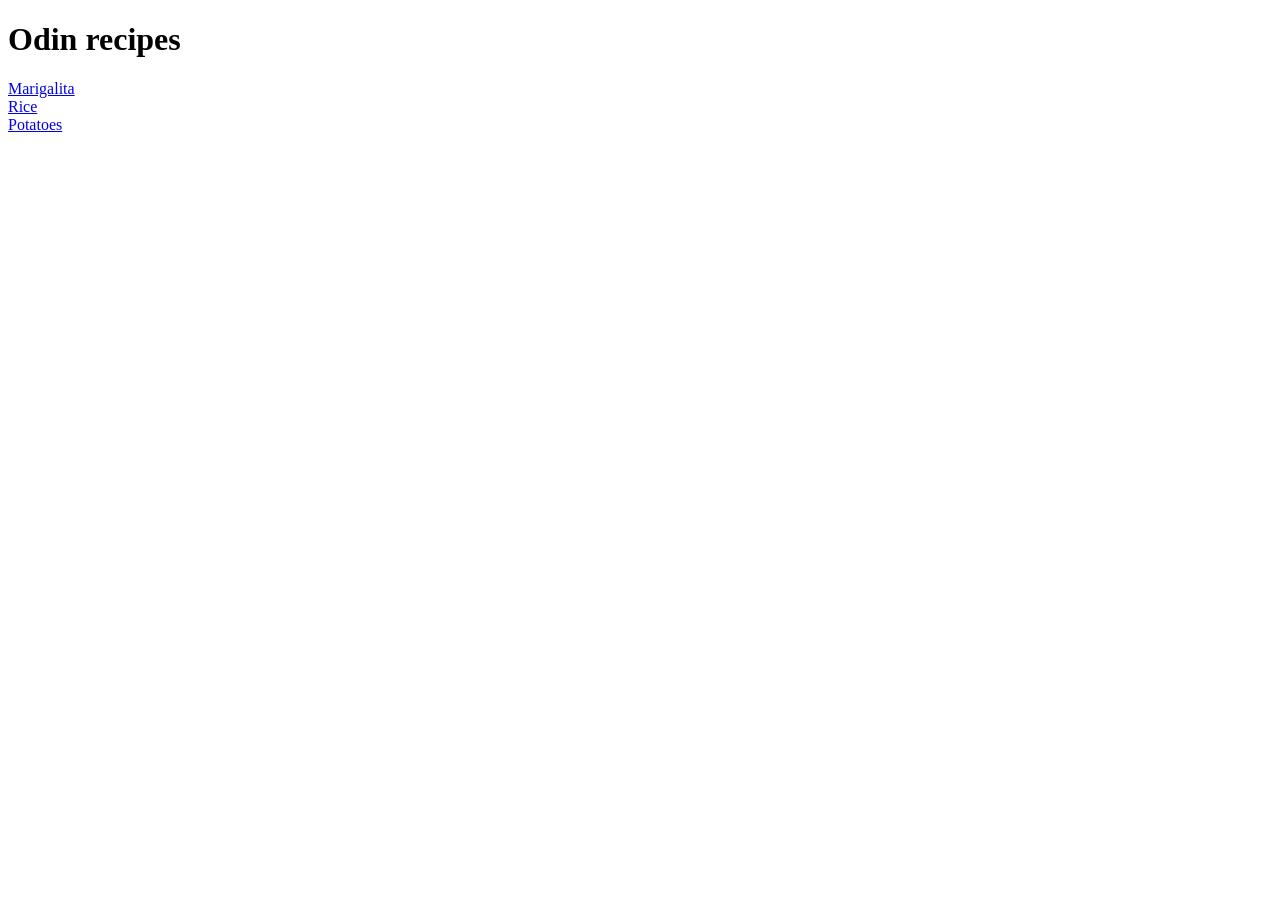
<file: index.html>
<!DOCTYPE html>
<html lang="en">
    <head>
        <title>home</title>
        <meta charset="UTF-8">

    </head>
    <body>
        <h1> Odin recipes</h1>
        <a href="./recipes/marigalita.html">Marigalita</a> <br>
        <a href="./recipes/rice.html">Rice</a> <br>
        <a href="./recipes/potatoes.html">Potatoes</a>

    </body>
</html>
</file>
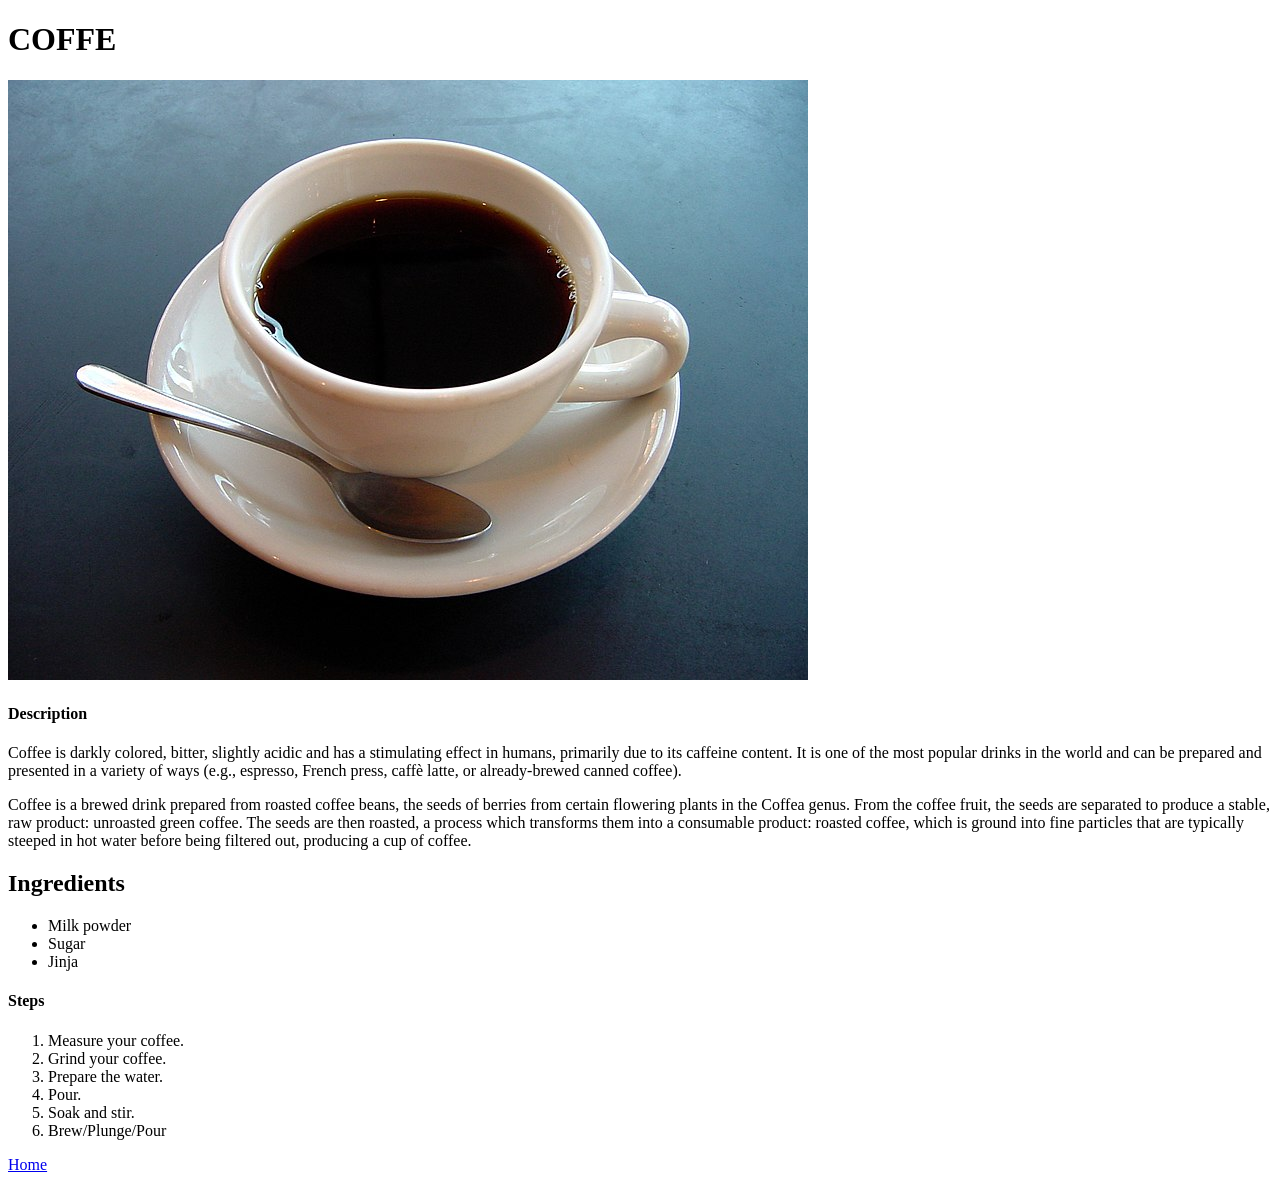
<file: recipes/coffe.html>
<!DOCTYPE html>
<html lang="en">
<head>
    <meta charset="UTF-8">
    <meta http-equiv="X-UA-Compatible" content="IE=edge">
    <meta name="viewport" content="width=device-width, initial-scale=1.0">
    <title>Coffe</title>
</head>
<body>
    <h1> COFFE </h1>
    
    <img src="../images/coffee.JPG">

   <h4>Description</h4>

   <p>
    Coffee is darkly colored, bitter, slightly acidic and has a stimulating effect in humans, 
    primarily due to its caffeine content. It is one of the most popular drinks in the world 
    and can be prepared and presented in a variety of ways (e.g., espresso, French press, caffè latte, 
    or already-brewed canned coffee).
   </p>
   <p>
    Coffee is a brewed drink prepared from roasted coffee beans, the seeds of berries from certain 
    flowering plants in the Coffea genus. From the coffee fruit, the seeds are separated to produce 
    a stable, raw product: unroasted green coffee. The seeds are then roasted, a process which transforms 
    them into a consumable product: roasted coffee, which is ground into fine particles that are typically 
    steeped in hot water before being filtered out, producing a cup of coffee.
   </p>

   <h2>Ingredients</h2>
   <ul>
       <li>Milk powder</li>
       <li>Sugar</li>
       <li>Jinja</li>
       </ul>

       <h4>Steps</h4>
       <ol>
           <li>Measure your coffee.</li>
           <li>Grind your coffee.</li>
           <li>Prepare the water.</li>
           <li>Pour.</li>
           <li>Soak and stir.</li>
           <li>Brew/Plunge/Pour</li>
       </ol>

       <a href="../index.html"> Home </a>

</body>
</html>
</file>
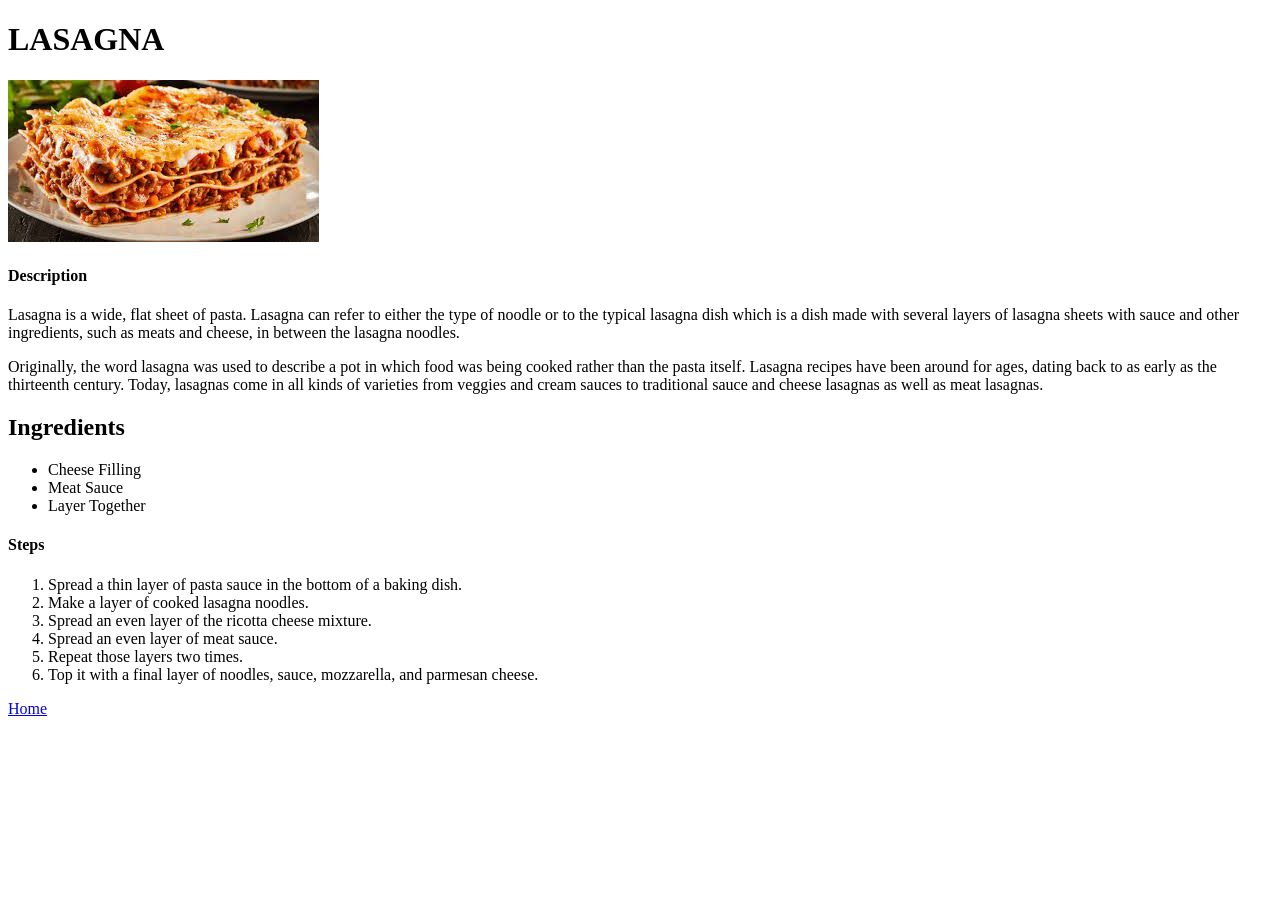
<file: recipes/lasagna.html>
<!DOCTYPE html>
<html lang="en">
<head>
    <meta charset="UTF-8">
    <meta http-equiv="X-UA-Compatible" content="IE=edge">
    <meta name="viewport" content="width=<device-width>, initial-scale=1.0">
    <title>Lasagna</title>
</head>
<body>
   <h1> LASAGNA </h1> 
   <img src="../images/lasagna.jpeg">

   <h4>Description</h4>

   <p>
    Lasagna is a wide, flat sheet of pasta. Lasagna can refer to either the type of noodle or to the typical lasagna
     dish which is a dish made with several layers of lasagna sheets with sauce and other ingredients, such as meats 
     and cheese, in between the lasagna noodles.
   </p>
   <p>
    Originally, the word lasagna was used to describe a pot in which food was being cooked rather than the pasta itself.  
    Lasagna recipes have been around for ages, dating back to as early as the thirteenth century.  
    Today, lasagnas come in all kinds of varieties from veggies and cream sauces to traditional sauce 
    and cheese lasagnas as well as meat lasagnas.
   </p>

   <h2>Ingredients</h2>
   <ul>
       <li>Cheese Filling</li>
       <li>Meat Sauce</li>
       <li>Layer Together</li>
       </ul>

       <h4>Steps</h4>
       <ol>
           <li>Spread a thin layer of pasta sauce in the bottom of a baking dish.</li>
           <li>Make a layer of cooked lasagna noodles.</li>
           <li>Spread an even layer of the ricotta cheese mixture.</li>
           <li>Spread an even layer of meat sauce.</li>
           <li>Repeat those layers two times.</li>
           <li>Top it with a final layer of noodles, sauce, mozzarella, and parmesan cheese.</li>
       </ol>

       <a href="../index.html"> Home </a>



</body>
</html>
</file>
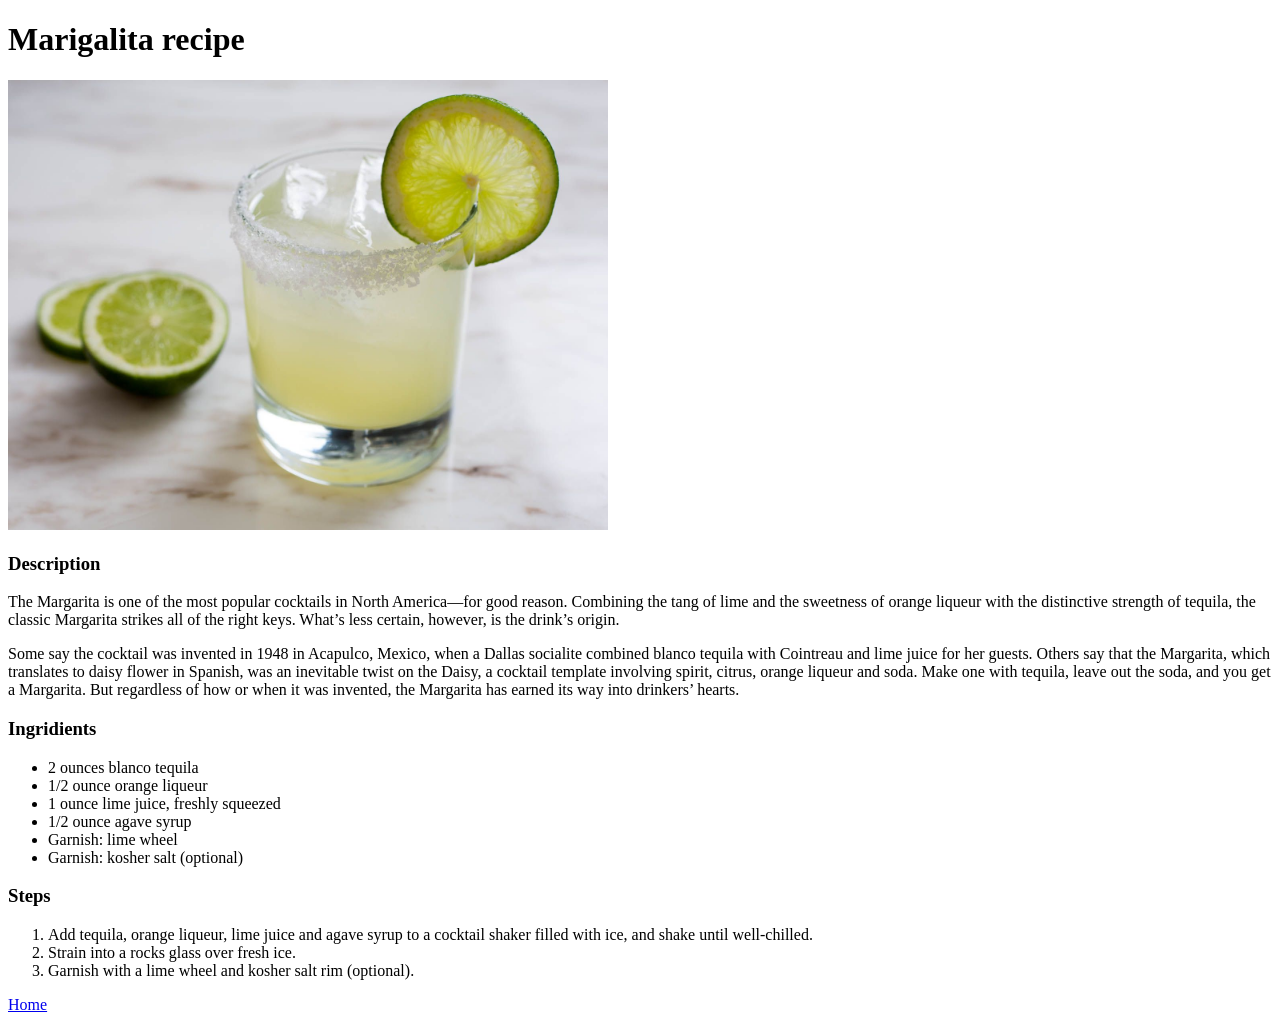
<file: recipes/marigalita.html>
<!DOCTYPE html>
<html lang="en">
<head>
    <meta charset="UTF-8">
    <meta http-equiv="X-UA-Compatible" content="IE=edge">
    <meta name="viewport" content="width=device-width, initial-scale=1.0">
    <title>Marigalita recipe</title>
</head>
<body>
    <h1>Marigalita recipe</h1>

    <img src="../images/marigalita.jpg" alt="Marigalita" width="600px" height="auto">

    <h3>Description</h3>

    <p>
        The Margarita is one of the most popular cocktails in North America—for good reason. 
        Combining the tang of lime and the sweetness of orange liqueur with the distinctive strength of tequila, 
        the classic Margarita strikes all of the right keys. What’s less certain, however, is the drink’s origin.
    </p>

    <p>
        Some say the cocktail was invented in 1948 in Acapulco, Mexico, when a Dallas socialite combined blanco 
        tequila with Cointreau and lime juice for her guests. Others say that the Margarita, which translates to 
        daisy flower in Spanish, was an inevitable twist on the Daisy, a cocktail template involving spirit, citrus, 
        orange liqueur and soda. Make one with tequila, leave out the soda, and you get a Margarita. But regardless of 
        how or when it was invented, the Margarita has earned its way into drinkers’ hearts.
    </p>

    <h3> Ingridients</h3>

    <ul>
        <li>2 ounces blanco tequila</li>
        <li>1/2 ounce orange liqueur</li>
        <li>1 ounce lime juice, freshly squeezed</li>    
        <li>1/2 ounce agave syrup</li>    
        <li>Garnish: lime wheel</li>    
        <li>Garnish: kosher salt (optional)</li>
    </ul>

    <h3>Steps</h3>

    <ol>
        <li>
            Add tequila, orange liqueur, lime juice and agave syrup to a cocktail shaker filled with ice, 
            and shake until well-chilled.
        </li>
        <li>Strain into a rocks glass over fresh ice.</li>
        <li>Garnish with a lime wheel and kosher salt rim (optional).</li>
    </ol>

    <a href="../index.html">Home</a>


</body>
</html>
</file>
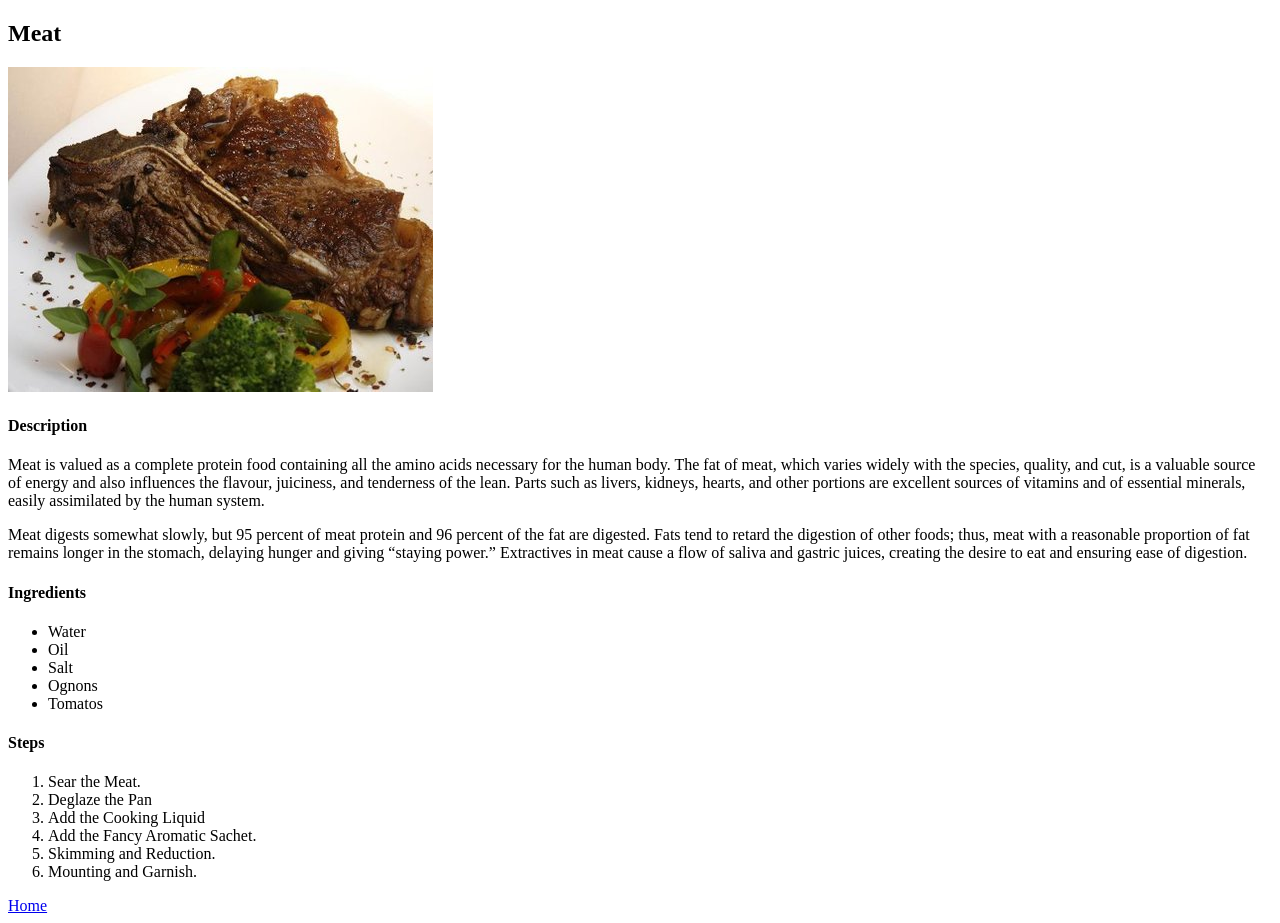
<file: recipes/meat.html>
<!DOCTYPE html>
<html lang="en">
<head>
    <meta charset="UTF-8">
    <meta http-equiv="X-UA-Compatible" content="IE=edge">
    <meta name="viewport" content="width=device-width, initial-scale=1.0">
    <title>Meat</title>
</head>
<body>
    <h2> Meat </h2>
    <img src="../images/meat.jpg">
    
   <h4>Description</h4>

   <p>
    Meat is valued as a complete protein food containing all the amino acids necessary 
    for the human body. The fat of meat, which varies widely with the species, quality, and cut, 
    is a valuable source of energy and also influences the flavour, juiciness, and tenderness of the lean. 
    Parts such as livers, kidneys, hearts, and other portions are excellent sources of vitamins and of essential minerals, 
    easily assimilated by the human system.
   </p>
   <p>
    Meat digests somewhat slowly, but 95 percent of meat protein and 96 percent of the fat are digested. 
    Fats tend to retard the digestion of other foods; thus, meat with a reasonable proportion of fat remains 
    longer in the stomach, delaying hunger and giving “staying power.” Extractives in meat cause a flow of 
    saliva and gastric juices, creating the desire to eat and ensuring ease of digestion.
   </p>

   <h4>Ingredients</h4>
   <ul>
       <li>Water</li>
       <li>Oil</li>
       <li>Salt</li>
       <li>Ognons</li>
       <li>Tomatos</li>
       </ul>

       <h4>Steps</h4>
       <ol>
           <li>Sear the Meat.</li>
           <li>Deglaze the Pan</li>
           <li>Add the Cooking Liquid </li>
           <li>Add the Fancy Aromatic Sachet.</li>
           <li>Skimming and Reduction. </li>
           <li>Mounting and Garnish.</li>
       </ol>

       <a href="../index.html"> Home </a>
</body>
</html>
</file>
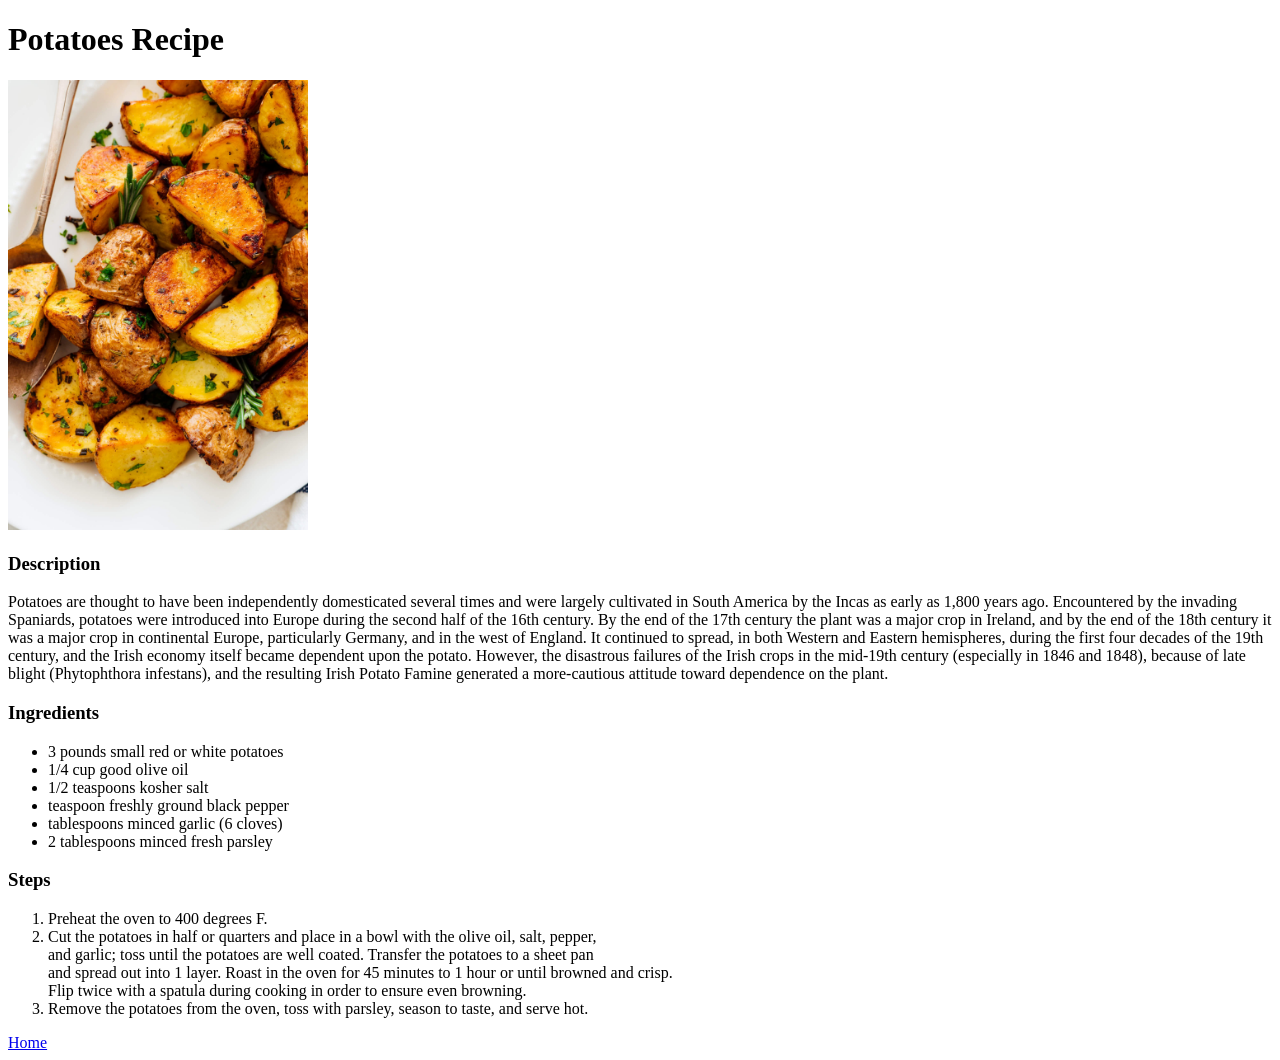
<file: recipes/potatoes.html>
<!DOCTYPE html>
<html lang="en">
<head>
    <meta charset="UTF-8">
    <meta http-equiv="X-UA-Compatible" content="IE=edge">
    <meta name="viewport" content="width=device-width, initial-scale=1.0">
    <title>Potatoes Recipe</title>
</head>
<body>
    <h1>Potatoes Recipe</h1>
    <img src="../images/potatoes.jpg" alt="Potatoes" width="300px" height="auto">

    <h3>Description</h3>

    <p>
        Potatoes are thought to have been independently domesticated several times and were 
        largely cultivated in South America by the Incas as early as 1,800 years ago. Encountered by 
        the invading Spaniards, potatoes were introduced into Europe during the second half of the 16th century. 
        By the end of the 17th century the plant was a major crop in Ireland, and by the end of the 18th century 
        it was a major crop in continental Europe, particularly Germany, and in the west of England. It continued 
        to spread, in both Western and Eastern hemispheres, during the first four decades of the 19th century, 
        and the Irish economy itself became dependent upon the potato. However, the disastrous failures of 
        the Irish crops in the mid-19th century (especially in 1846 and 1848), because of late 
        blight (Phytophthora infestans), and the resulting Irish Potato Famine generated a 
        more-cautious attitude toward dependence on the plant.
    </p>

    <h3>Ingredients</h3>

    <ul>
        <li> 3 pounds small red or white potatoes </li> 
        <li> 1/4 cup good olive oil </li> 
        <li> 1/2 teaspoons kosher salt </li> 
        <li> teaspoon freshly ground black pepper </li> 
        <li> tablespoons minced garlic (6 cloves) </li> 
        <li> 2 tablespoons minced fresh parsley </li> 
    </ul>

    <h3>Steps</h3>

    <ol>
        <li>Preheat the oven to 400 degrees F. </li>
        <li>Cut the potatoes in half or quarters and place in a bowl with the olive oil, salt, pepper, <br> 
            and garlic; toss until the potatoes are well coated. Transfer the potatoes to a sheet pan <br>
            and spread out into 1 layer. Roast in the oven for 45 minutes to 1 hour or until browned and crisp. <br>
            Flip twice with a spatula during cooking in order to ensure even browning.
        </li>   

        <li>Remove the potatoes from the oven, toss with parsley, season to taste, and serve hot.</li>
    </ol>
    <a href="../index.html">Home</a>
</body>
</html>
</file>
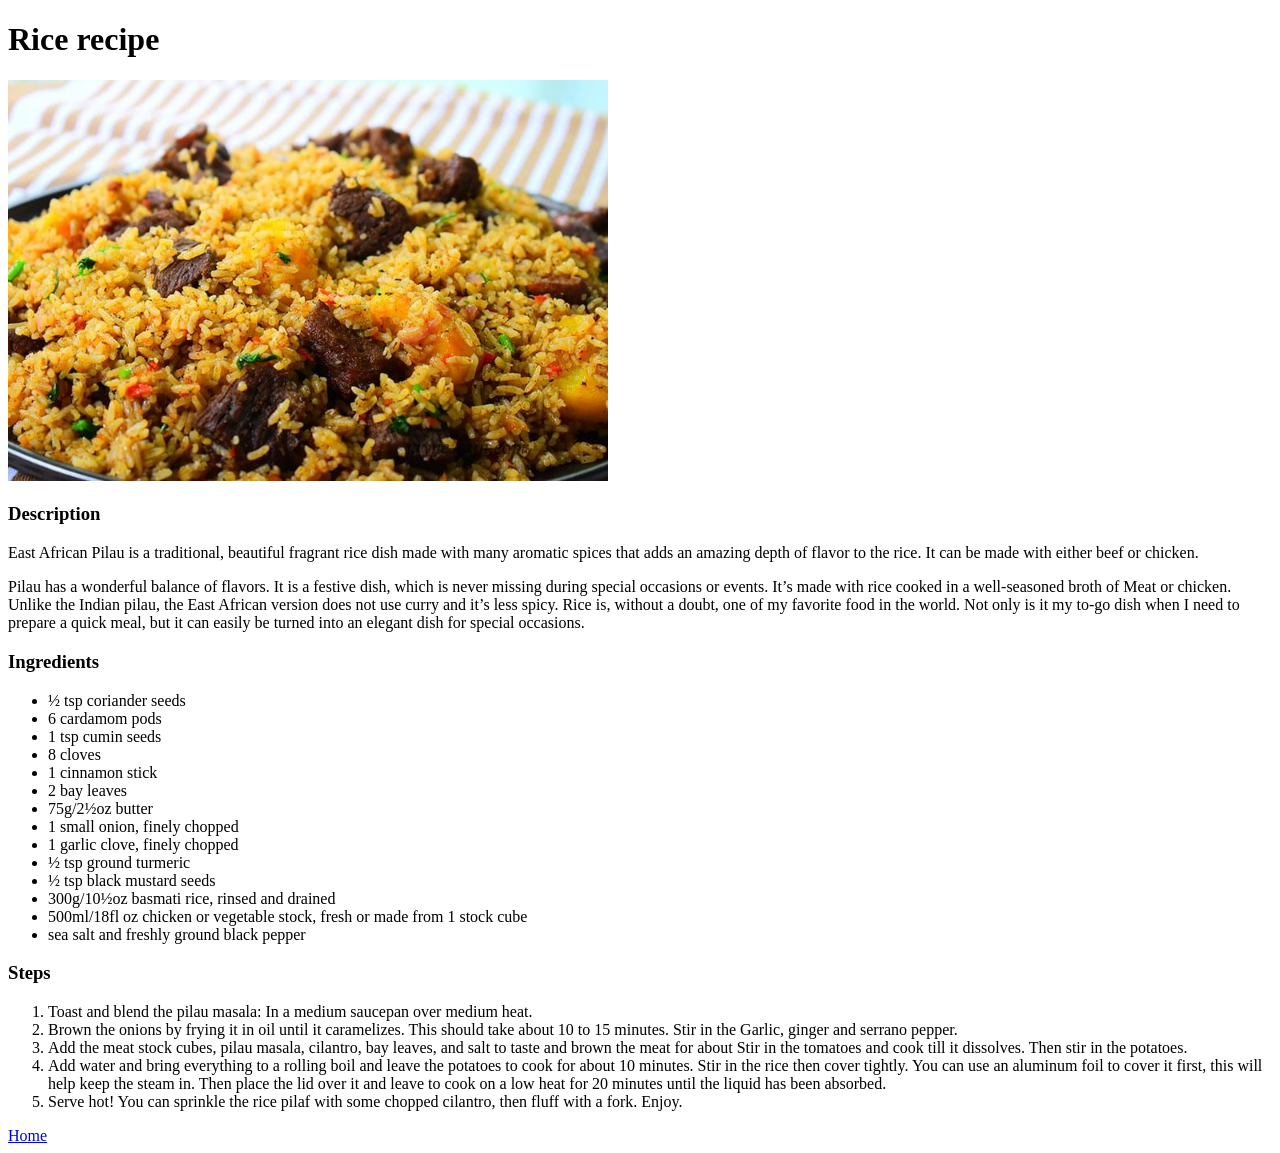
<file: recipes/rice.html>
<!DOCTYPE html>
<html lang="en">
<head>
    <meta charset="UTF-8">
    <meta http-equiv="X-UA-Compatible" content="IE=edge">
    <meta name="viewport" content="width=device-width, initial-scale=1.0">
    <title>Rice recipe</title>
</head>
<body>
    <h1>Rice recipe </h1>

    <img src="../images/rice.jpg" alt="" width="600px" height="auto">

    <h3>Description</h3>

    <p>
        East African Pilau is a traditional, beautiful fragrant rice dish made with 
        many aromatic spices that adds an amazing depth of flavor to the rice. 
        It can be made with either beef or chicken. 
    </p>

    <p>
        Pilau has a wonderful balance of flavors. It is a festive dish, which is never missing during special 
        occasions or events. It’s made with rice cooked in a well-seasoned broth of Meat or chicken. 
        Unlike the Indian pilau, the East African version does not use curry and it’s less spicy.
        Rice is, without a doubt, one of my favorite food in the world. Not only is it my to-go dish 
        when I need to prepare a quick meal, but it can easily be turned into an 
        elegant dish for special occasions.
    </p>

    <h3> Ingredients </h3>

    <ul>
        <li> ½ tsp coriander seeds </li>
        <li>    6 cardamom pods </li>
        <li>    1 tsp cumin seeds </li>
        <li>    8 cloves </li>
        <li>    1 cinnamon stick </li>
        <li>    2 bay leaves </li>
        <li>    75g/2½oz butter </li>
        <li>    1 small onion, finely chopped </li>
        <li>    1 garlic clove, finely chopped </li>
        <li>   ½ tsp ground turmeric </li> 
        <li>   ½ tsp black mustard seeds </li>
        <li>   300g/10½oz basmati rice, rinsed and drained </li>
        <li>   500ml/18fl oz chicken or vegetable stock, fresh or made from 1 stock cube </li>
        <li>   sea salt and freshly ground black pepper</li>
    </ul>

    <h3> Steps</h3>

    <ol>
        <li>Toast and blend the pilau masala: In a medium saucepan over medium heat. </li> 
        <li> Brown the onions by frying it in oil until it caramelizes. This should take about 10 to 15 minutes. Stir in the Garlic, ginger and serrano pepper.</li>    
        <li> Add the meat stock cubes, pilau masala, cilantro, bay leaves, and salt to taste and brown the meat for about Stir in the tomatoes and cook till it dissolves. Then stir in the potatoes.</li>    
            
        <li> 
            Add water and bring everything to a rolling boil and leave the potatoes to cook for about 10 minutes.
            Stir in the rice then cover tightly. You can use an aluminum foil to cover it first, this will help keep the steam in. 
            Then place the lid over it and leave to cook on a low heat for 20 minutes until the liquid has been absorbed.
        </li>    

        <li> Serve hot! You can sprinkle the rice pilaf with some chopped cilantro, then fluff with a fork. Enjoy.</li>
    </ol>

    <a href="../index.html">Home</a>

</body>
</html>
</file>
